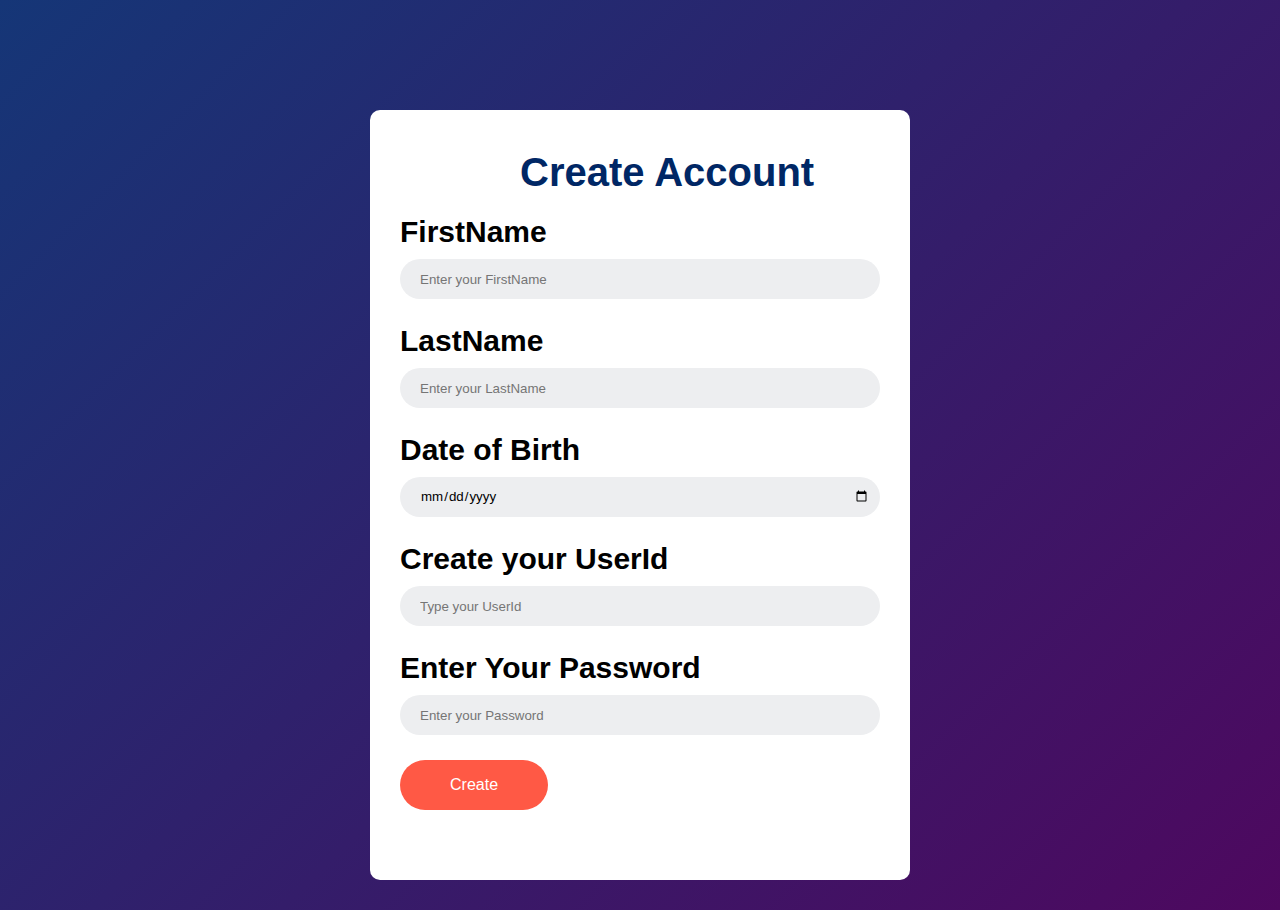
<file: new.html>
<!DOCTYPE html>
<html>
<head>
    <meta charset="UTF-8">
    <meta name="viewport" content="width=device-width, initial-scale=1.0">
    <title>To-Do list </title>
    <link rel="stylesheet" href="style.css">
    
</head>
<body>

    <div class="container">
        <div class="new">
            <form action="login.html">
            <h2>Create Account</h2>
            <h6>FirstName</h6>
            <input type="text" placeholder="Enter your FirstName" required class="login1">
            <h6>LastName</h6>
            <input type="text"class="login1" placeholder="Enter your LastName" >
            <h6>Date of Birth</h6>
            <input type="date"class="login1" required>
            <h6>Create your UserId</h6>
            <input class="login1" placeholder="Type your UserId">
            <h6>Enter Your Password</h6>
            <input type="number" class="login1"placeholder="Enter your Password" required>
            <button>Create</button>
        </form>
        </div>
    </div>
</file>
<file: style.css>
*{
    margin: 0;
    padding: 0;
    font-family: 'Poppins',sans-serif;
    box-sizing: border-box;
}
.container{
    width: 100%;
    min-height: 100vh;
    background: linear-gradient(135deg,#153677,#4e085f);
    padding: 10px;

}
.todo-app{
    width: 100%;
    max-width: 540px;
    background: #fff;
    margin: 100px auto 20px;
    padding: 40px 30px 70px;
    border-radius: 10px;
    
}
.todo-app h2{
    color:#002765;
    display: flex;
    align-items: center;
    margin-bottom: 20px;
   

}
.todo-app img{
    width: 40px;
    height: 35px;
    padding-left:10px ;
}
.row{
    display: flex;
    align-items: center;
    justify-content: space-between;
    background: #edeef0;
    border-radius: 30px;
    padding-left: 20px;
    margin-bottom: 25px;
}
input{
    height: 40px;
    flex: 1;
    border: none;
    outline: none;
    background: transparent;
    padding: 10px;

}
button{
    border: none;
    outline: none;
    padding: 16px 50px;
    background: #ff5945;
    color: #fff;
    font-size: 16px;
    cursor: pointer;
    border-radius: 40px;
}
ul li{
    list-style: none;
    font-size: 17px;
    padding: 12px 8px 12px 50px;
    user-select: none;
    cursor: pointer;
    position: relative;
}
ul li::before{
    content: '';
    position: absolute;
    height: 28px;
    width: 28px;
    border-radius: 50%;
    background-image: url(images/image1.png) ;
    background-size: cover;
    background-position: center;
    top: 12px;
    left:  8px;
}
ul li.checked{
    color: #555;
    text-decoration: line-through;

}
ul li.checked::before{
    background-image: url(images/image.png);
}
ul li span{
    position: absolute;
    right: 0;
    top: 5px;
    width: 40px;
    height: 40px;
    font-size: 22px;
    color: #555;
    line-height: 40px;
    text-align: center;
    border-radius: 50%;

}
ul li span:hover{
    background: #edeef0;

}
.login{
    width: 100%;
    max-width: 540px;
    background: #fff;
    margin: 100px auto 20px;
    padding: 40px 30px 70px;
    border-radius: 10px;
}
.login h2{
    color:#002765;
    display: flex;
    align-items: center;
    margin-bottom: 20px;
    padding-left: 160px;
    font-size: 40px;
}
.login img{
    width: 60px;
    height: 30px;
    padding-left:10px ;
    
}
.login h6{
    font-size: 35px;
    padding-bottom: 10px;
}
.login1{
    width: 100%;
    background: #edeef0;
    border-radius: 30px;
    padding-left: 20px;
    margin-bottom: 25px;
}
.login p {
    margin-left: 220px;
    line-height: 30px;
    font-size: 15px;
}
.login a{
    margin-left: 150px;
    line-height: 20px;
    font-size: 20px;
}
.new{
    width: 100%;
    max-width: 540px;
    background: #fff;
    margin: 100px auto 20px;
    padding: 40px 30px 70px;
    border-radius: 10px;
}
.new h2{
    color:#002765;
    display: flex;
    align-items: center;
    margin-bottom: 20px;
    padding-left: 120px;
    font-size: 40px;
    
}
.new h6{
font-size: 30px;
    padding-bottom: 10px;
}
</file>
